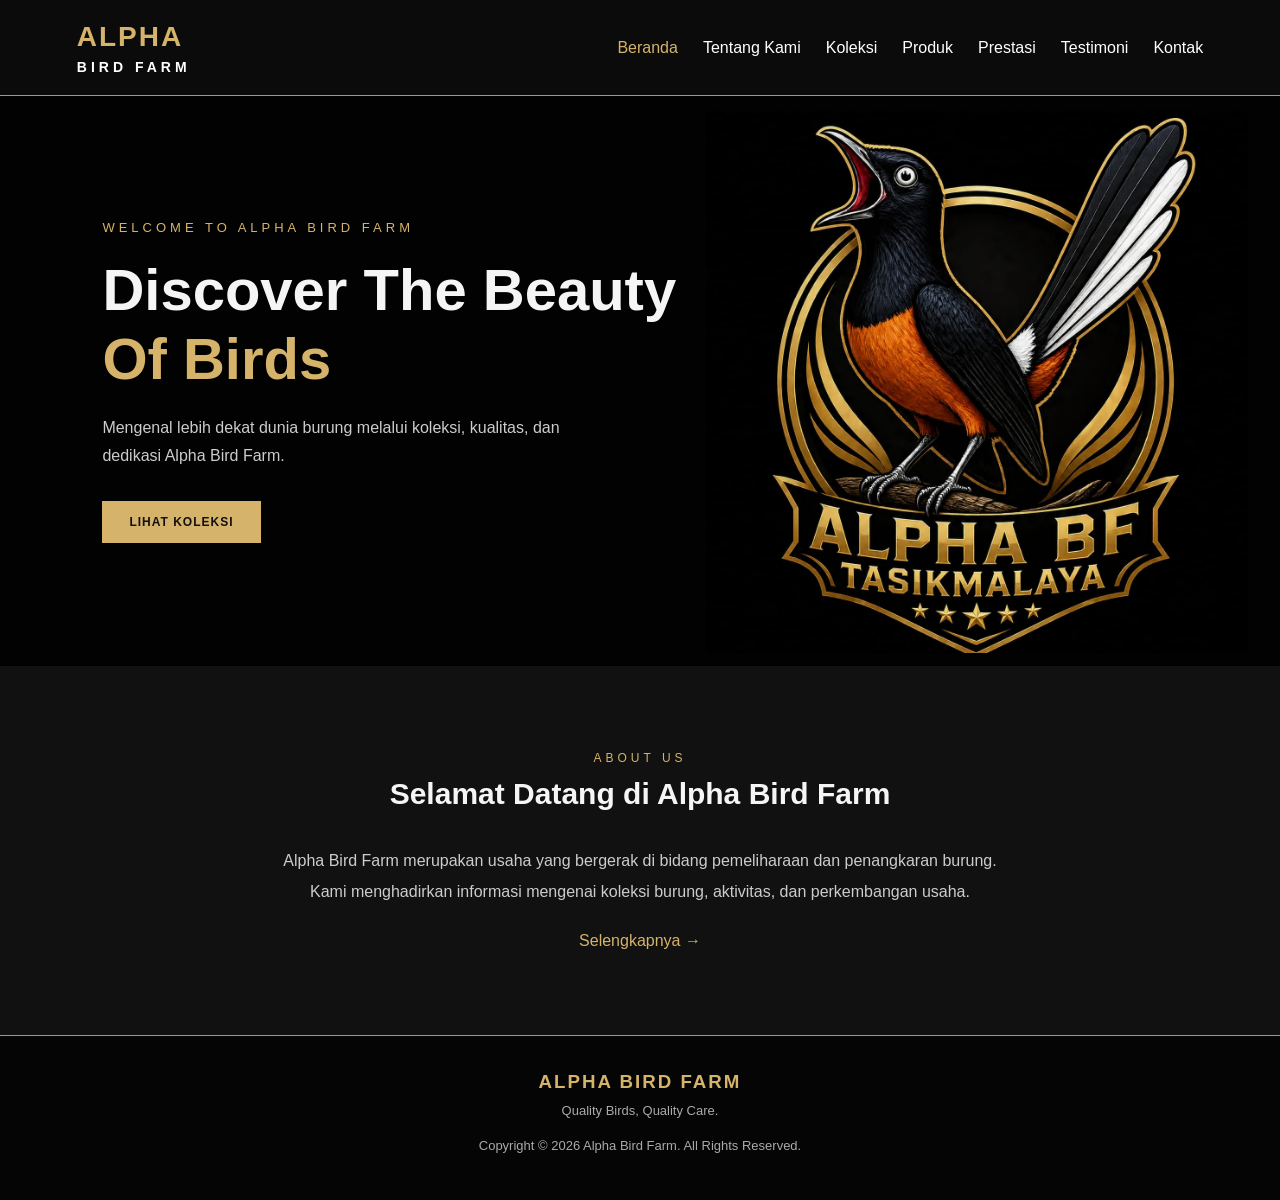
<file: index.html>
<!DOCTYPE html>
<html lang="id">
<head>
    <meta charset="UTF-8">
    <meta name="viewport" content="width=device-width, initial-scale=1.0">

    <title>Alpha Bird Farm | Home</title>

    <!-- CSS -->
    <link rel="stylesheet" href="css/style.css">
</head>
<body>

    <!-- HEADER -->
    <header id="aby_header">

        <div class="aby_logo">
            <h2>ALPHA <span>BIRD FARM</span></h2>
        </div>

        <!-- NAVBAR -->
        <nav class="aby_navbar">
            <a href="index.html" class="aby_active">Beranda</a>
            <a href="tentang.html">Tentang Kami</a>
            <a href="koleksi.html">Koleksi</a>
            <a href="produk.html">Produk</a>
            <a href="prestasi.html">Prestasi</a>
            <a href="testimoni.html">Testimoni</a>
            <a href="kontak.html">Kontak</a>
        </nav>

    </header>

    <!-- HERO SECTION -->
    <section id="aby_hero">

        <div class="aby_hero_content">

            <p class="aby_subtitle">WELCOME TO ALPHA BIRD FARM</p>

            <h1>
                Discover The Beauty
                <span>Of Birds</span>
            </h1>

            <p class="aby_description">
                Mengenal lebih dekat dunia burung melalui
                koleksi, kualitas, dan dedikasi Alpha Bird Farm.
            </p>

            <a href="koleksi.html" class="aby_button">
                LIHAT KOLEKSI
            </a>

        </div>

    </section>

    <!-- INTRODUCTION -->
    <section id="aby_intro">

        <div class="aby_section_title">
            <p>ABOUT US</p>
            <h2>Selamat Datang di Alpha Bird Farm</h2>
        </div>

        <div class="aby_intro_content">

            <p>
                Alpha Bird Farm merupakan usaha yang bergerak
                di bidang pemeliharaan dan penangkaran burung.
                Kami menghadirkan informasi mengenai koleksi
                burung, aktivitas, dan perkembangan usaha.
            </p>

            <a href="tentang.html" class="aby_text_link">
                Selengkapnya →
            </a>

        </div>

    </section>

    <!-- FOOTER -->
    <footer id="aby_footer">

        <h3>ALPHA BIRD FARM</h3>

        <p>Quality Birds, Quality Care.</p>

        <p class="aby_copyright">
            Copyright © 2026 Alpha Bird Farm.
            All Rights Reserved.
        </p>

    </footer>

    <!-- JAVASCRIPT -->
    <script src="js/script.js"></script>

</body>
</html>
</file>
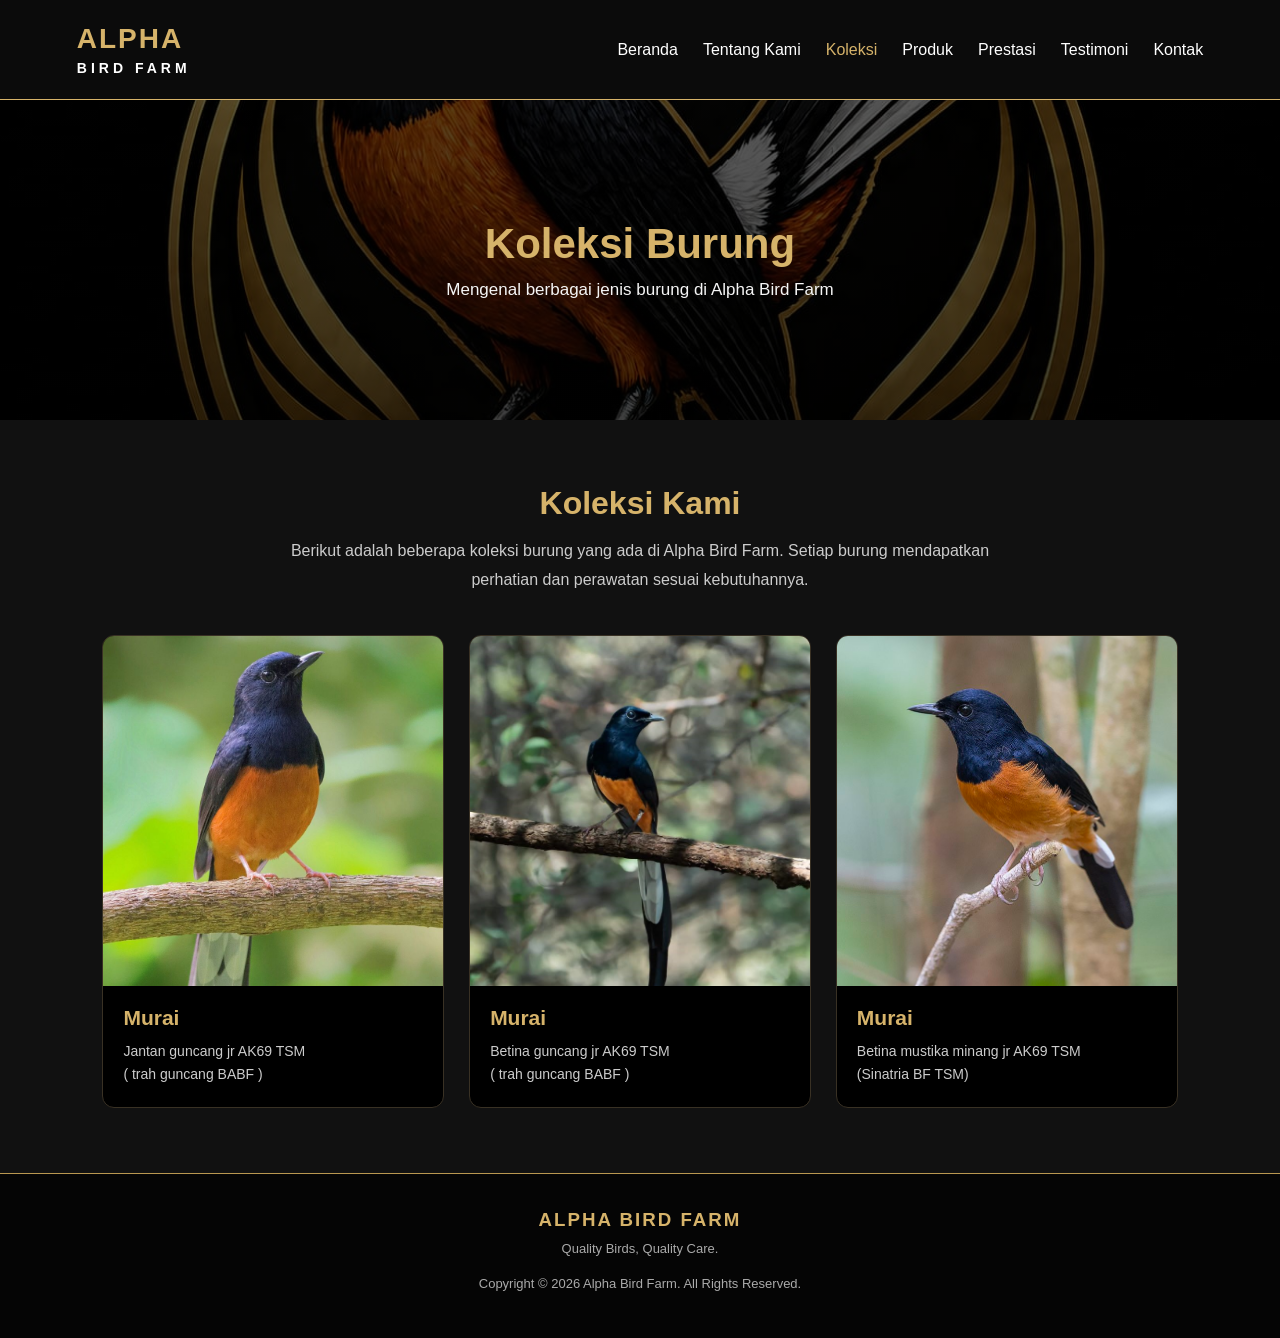
<file: koleksi.html>
<!DOCTYPE html>
<html lang="id">
<head>
    <meta charset="UTF-8">
    <meta name="viewport" content="width=device-width, initial-scale=1.0">
    <title>Koleksi Burung - Alpha Bird Farm</title>
    <link rel="stylesheet" href="css/style.css">
</head>
<body>

    <header class="aby_header">
        <div class="aby_logo">
            <h2>ALPHA <span>BIRD FARM</span></h2>
        </div>

        <nav class="aby_navbar">
            <a href="index.html">Beranda</a>
            <a href="tentang.html">Tentang Kami</a>
            <a href="koleksi.html" class="aby_active">Koleksi</a>
            <a href="produk.html">Produk</a>
            <a href="prestasi.html">Prestasi</a>
            <a href="testimoni.html">Testimoni</a>
            <a href="kontak.html">Kontak</a>
        </nav>
    </header>

    <section class="aby_collection_banner">
        <div>
            <h1>Koleksi Burung</h1>
            <p>Mengenal berbagai jenis burung di Alpha Bird Farm</p>
        </div>
    </section>

    <section class="aby_collection_section">
        <div class="aby_section_heading">
            <h2>Koleksi Kami</h2>
            <p>
                Berikut adalah beberapa koleksi burung yang ada di
                Alpha Bird Farm. Setiap burung mendapatkan perhatian
                dan perawatan sesuai kebutuhannya.
            </p>
        </div>

        <div class="aby_bird_grid">

            <div class="aby_bird_card">
                <img src="image/koleksi1.png" alt="Koleksi burung pertama">
                <div class="aby_bird_info">
                    <h3>Murai</h3>
                    <p>Jantan guncang jr AK69 TSM<br>( trah guncang BABF )</p>
                </div>
            </div>

            <div class="aby_bird_card">
                <img src="image/koleksi2.png" alt="Koleksi burung kedua">
                <div class="aby_bird_info">
                    <h3>Murai</h3>
                    <p>Betina guncang jr AK69 TSM<br>( trah guncang BABF )</p>
                </div>
            </div>

            <div class="aby_bird_card">
                <img src="image/koleksi3.png" alt="Koleksi burung ketiga">
                <div class="aby_bird_info">
                    <h3>Murai</h3>
                    <p>Betina mustika minang jr AK69 TSM<br>(Sinatria BF TSM)</p>
                </div>
            </div>
        </div>
    </section>

    <!-- FOOTER -->
    <footer id="aby_footer">

        <h3>ALPHA BIRD FARM</h3>

        <p>Quality Birds, Quality Care.</p>

        <p class="aby_copyright">
            Copyright © 2026 Alpha Bird Farm.
            All Rights Reserved.
        </p>

    </footer>

    <script src="js/script.js"></script>
</body>
</html>
</file>
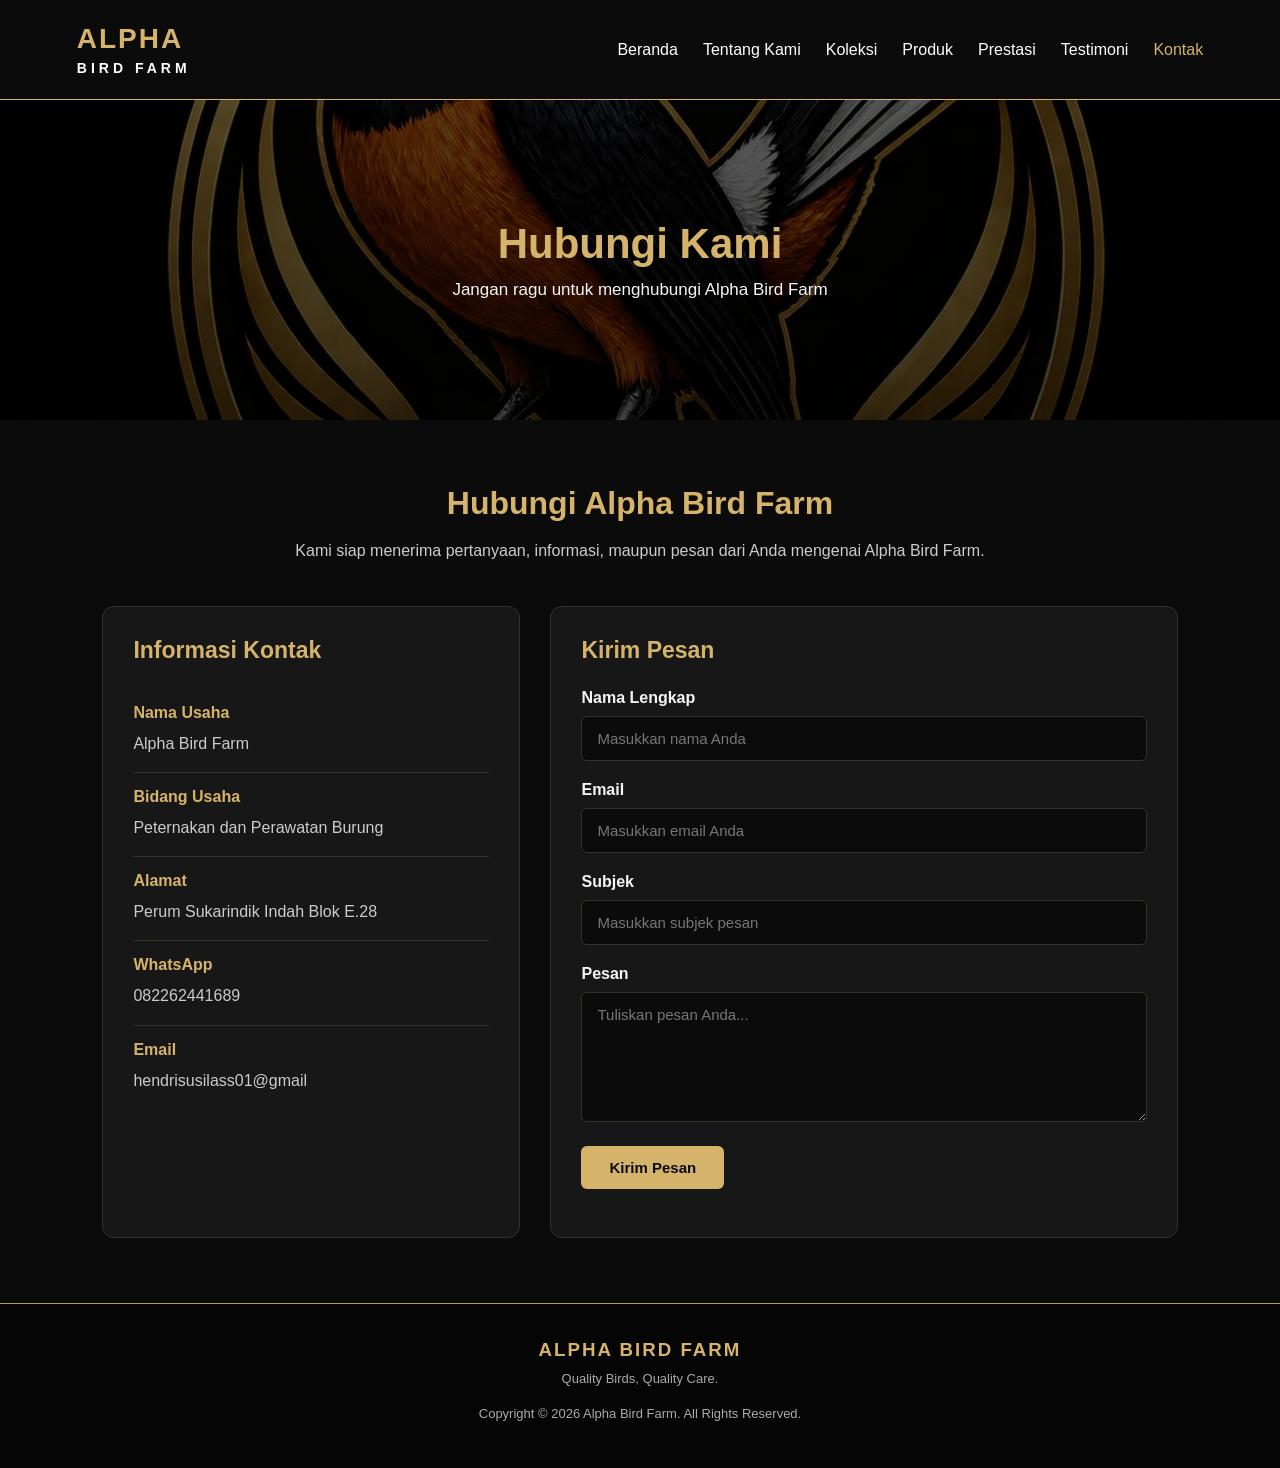
<file: kontak.html>
<!DOCTYPE html>
<html lang="id">
<head>
    <meta charset="UTF-8">
    <meta name="viewport" content="width=device-width, initial-scale=1.0">
    <title>Kontak - Alpha Bird Farm</title>
    <link rel="stylesheet" href="css/style.css">
</head>
<body>

    <header class="aby_header">
        <div class="aby_logo">
            <h2>ALPHA <span>BIRD FARM</span></h2>
        </div>

        <nav class="aby_navbar">
            <a href="index.html">Beranda</a>
            <a href="tentang.html">Tentang Kami</a>
            <a href="koleksi.html">Koleksi</a>
            <a href="produk.html">Produk</a>
            <a href="prestasi.html">Prestasi</a>
            <a href="testimoni.html">Testimoni</a>
            <a href="kontak.html" class="aby_active">Kontak</a>
        </nav>
    </header>

    <section class="aby_contact_banner">
        <div>
            <h1>Hubungi Kami</h1>
            <p>Jangan ragu untuk menghubungi Alpha Bird Farm</p>
        </div>
    </section>

    <section class="aby_contact_section">

        <div class="aby_contact_heading">
            <h2>Hubungi Alpha Bird Farm</h2>
            <p>
                Kami siap menerima pertanyaan, informasi, maupun
                pesan dari Anda mengenai Alpha Bird Farm.
            </p>
        </div>

        <div class="aby_contact_container">

            <div class="aby_contact_info">
                <h3>Informasi Kontak</h3>

                <div class="aby_contact_item">
                    <h4>Nama Usaha</h4>
                    <p>Alpha Bird Farm</p>
                </div>

                <div class="aby_contact_item">
                    <h4>Bidang Usaha</h4>
                    <p>Peternakan dan Perawatan Burung</p>
                </div>

                <div class="aby_contact_item">
                    <h4>Alamat</h4>
                    <p>Perum Sukarindik Indah Blok E.28</p>
                </div>

                <div class="aby_contact_item">
                    <h4>WhatsApp</h4>
                    <p>082262441689</p>
                </div>

                <div class="aby_contact_item">
                    <h4>Email</h4>
                    <p>hendrisusilass01@gmail</p>
                </div>
            </div>

            <div class="aby_contact_form_box">
                <h3>Kirim Pesan</h3>

                <form id="aby_contact_form">

                    <div class="aby_form_group">
                        <label for="aby_nama">Nama Lengkap</label>
                        <input
                            type="text"
                            id="aby_nama"
                            name="nama"
                            placeholder="Masukkan nama Anda"
                            required>
                    </div>

                    <div class="aby_form_group">
                        <label for="aby_email">Email</label>
                        <input
                            type="email"
                            id="aby_email"
                            name="email"
                            placeholder="Masukkan email Anda"
                            required>
                    </div>

                    <div class="aby_form_group">
                        <label for="aby_subjek">Subjek</label>
                        <input
                            type="text"
                            id="aby_subjek"
                            name="subjek"
                            placeholder="Masukkan subjek pesan"
                            required>
                    </div>

                    <div class="aby_form_group">
                        <label for="aby_pesan">Pesan</label>
                        <textarea
                            id="aby_pesan"
                            name="pesan"
                            rows="6"
                            placeholder="Tuliskan pesan Anda..."
                            required></textarea>
                    </div>

                    <button type="submit" class="aby_contact_button">
                        Kirim Pesan
                    </button>

                    <p id="aby_form_status" class="aby_form_status"></p>

                </form>
            </div>

        </div>
    </section>

    <!-- FOOTER -->
    <footer id="aby_footer">

        <h3>ALPHA BIRD FARM</h3>

        <p>Quality Birds, Quality Care.</p>

        <p class="aby_copyright">
            Copyright © 2026 Alpha Bird Farm.
            All Rights Reserved.
        </p>

    </footer>

    <script src="js/script.js"></script>
</body>
</html>
</file>
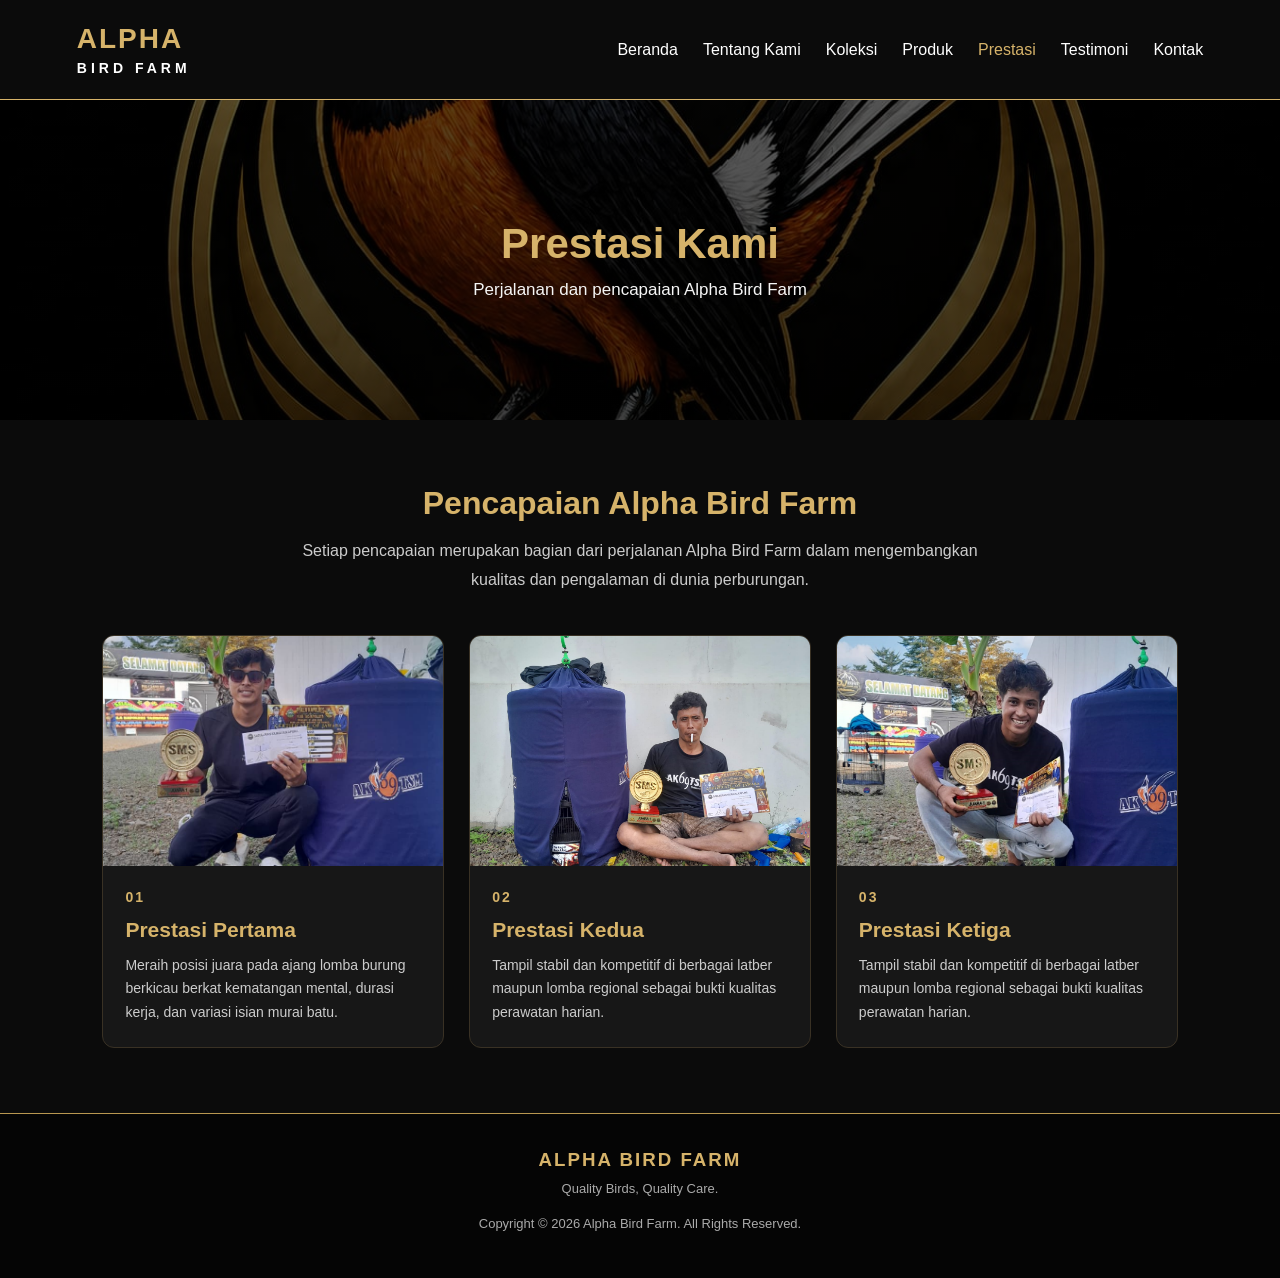
<file: prestasi.html>
<!DOCTYPE html>
<html lang="id">
<head>
    <meta charset="UTF-8">
    <meta name="viewport" content="width=device-width, initial-scale=1.0">
    <title>Prestasi - Alpha Bird Farm</title>
    <link rel="stylesheet" href="css/style.css">
</head>
<body>

    <header class="aby_header">
        <div class="aby_logo">
            <h2>ALPHA <span>BIRD FARM</span></h2>
        </div>

        <nav class="aby_navbar">
            <a href="index.html">Beranda</a>
            <a href="tentang.html">Tentang Kami</a>
            <a href="koleksi.html">Koleksi</a>
            <a href="produk.html">Produk</a>
            <a href="prestasi.html" class="aby_active">Prestasi</a>
            <a href="testimoni.html">Testimoni</a>
            <a href="kontak.html">Kontak</a>
        </nav>
    </header>

    <section class="aby_achievement_banner">
        <div>
            <h1>Prestasi Kami</h1>
            <p>Perjalanan dan pencapaian Alpha Bird Farm</p>
        </div>
    </section>

    <section class="aby_achievement_section">

        <div class="aby_achievement_heading">
            <h2>Pencapaian Alpha Bird Farm</h2>
            <p>
                Setiap pencapaian merupakan bagian dari perjalanan
                Alpha Bird Farm dalam mengembangkan kualitas dan
                pengalaman di dunia perburungan.
            </p>
        </div>

        <div class="aby_achievement_grid">

            <div class="aby_achievement_card">
                <img src="image/prestasi1.png" alt="Dokumentasi prestasi pertama">
                <div class="aby_achievement_info">
                    <span class="aby_achievement_number">01</span>
                    <h3>Prestasi Pertama</h3>
                    <p>
                        Meraih posisi juara pada ajang lomba burung berkicau berkat kematangan mental, durasi kerja, dan variasi isian murai batu.
                    </p>
                </div>
            </div>

            <div class="aby_achievement_card">
                <img src="image/prestasi2.png" alt="Dokumentasi prestasi kedua">
                <div class="aby_achievement_info">
                    <span class="aby_achievement_number">02</span>
                    <h3>Prestasi Kedua</h3>
                    <p>
                        Tampil stabil dan kompetitif di berbagai latber maupun lomba regional sebagai bukti kualitas perawatan harian.
                    </p>
                </div>
            </div>

            <div class="aby_achievement_card">
                <img src="image/prestasi3.png" alt="Dokumentasi prestasi ketiga">
                <div class="aby_achievement_info">
                    <span class="aby_achievement_number">03</span>
                    <h3>Prestasi Ketiga</h3>
                    <p>
                       Tampil stabil dan kompetitif di berbagai latber maupun lomba regional sebagai bukti kualitas perawatan harian.
                    </p>
                </div>
            </div>

        </div>
    </section>

    <!-- FOOTER -->
    <footer id="aby_footer">

        <h3>ALPHA BIRD FARM</h3>

        <p>Quality Birds, Quality Care.</p>

        <p class="aby_copyright">
            Copyright © 2026 Alpha Bird Farm.
            All Rights Reserved.
        </p>

    </footer>

    <script src="js/script.js"></script>
</body>
</html>
</file>
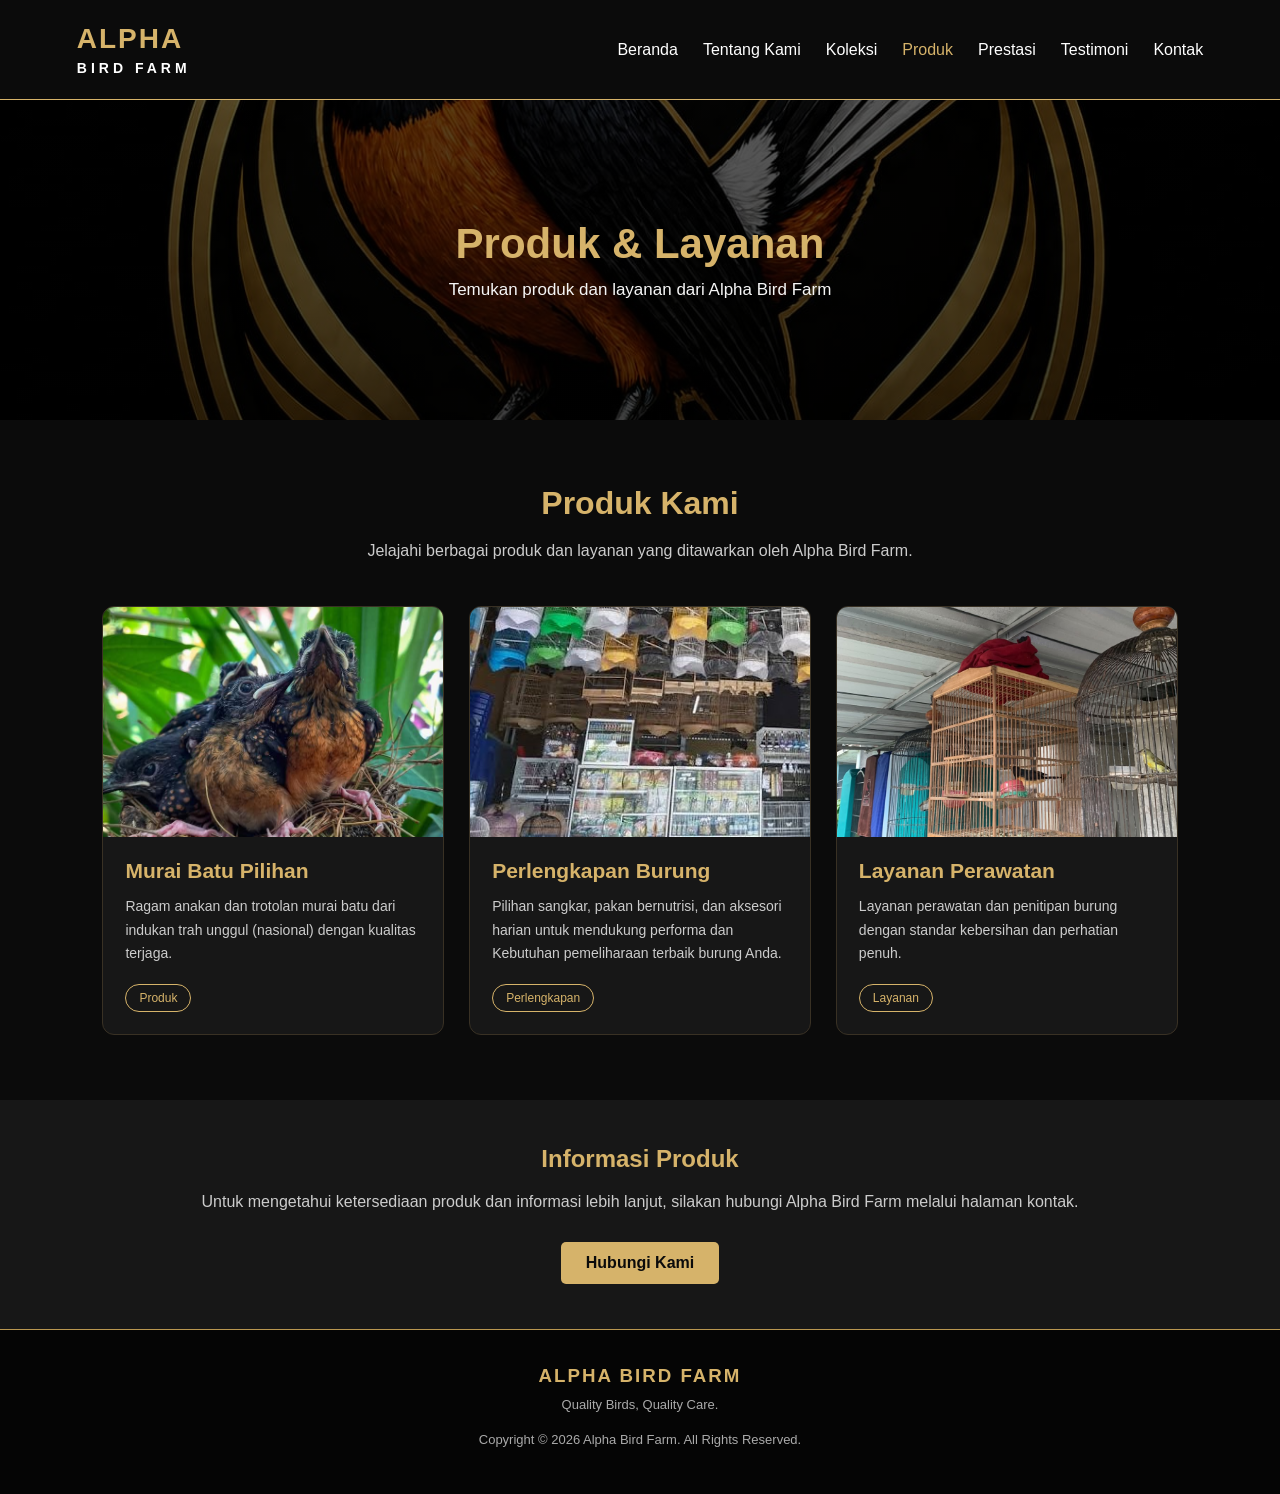
<file: produk.html>
<!DOCTYPE html>
<html lang="id">
<head>
    <meta charset="UTF-8">
    <meta name="viewport" content="width=device-width, initial-scale=1.0">
    <title>Produk - Alpha Bird Farm</title>
    <link rel="stylesheet" href="css/style.css">
</head>
<body>

    <header class="aby_header">
        <div class="aby_logo">
            <h2>ALPHA <span>BIRD FARM</span></h2>
        </div>

        <nav class="aby_navbar">
            <a href="index.html">Beranda</a>
            <a href="tentang.html">Tentang Kami</a>
            <a href="koleksi.html">Koleksi</a>
            <a href="produk.html" class="aby_active">Produk</a>
            <a href="prestasi.html">Prestasi</a>
            <a href="testimoni.html">Testimoni</a>
            <a href="kontak.html">Kontak</a>
        </nav>
    </header>

    <section class="aby_product_banner">
        <div>
            <h1>Produk & Layanan</h1>
            <p>Temukan produk dan layanan dari Alpha Bird Farm</p>
        </div>
    </section>

    <section class="aby_product_section">
        <div class="aby_product_heading">
            <h2>Produk Kami</h2>
            <p>
                Jelajahi berbagai produk dan layanan yang ditawarkan
                oleh Alpha Bird Farm.
            </p>
        </div>

        <div class="aby_product_grid">

            <div class="aby_product_card">
                <img src="image/produk1.png" alt="Burung pilihan">
                <div class="aby_product_info">
                    <h3>Murai Batu Pilihan</h3>
                    <p>
                       Ragam anakan dan trotolan murai batu dari indukan trah unggul (nasional) dengan kualitas terjaga.
                    </p>
                    <span class="aby_product_label">Produk</span>
                </div>
            </div>

            <div class="aby_product_card">
                <img src="image/produk2.png" alt="Perlengkapan burung">
                <div class="aby_product_info">
                    <h3>Perlengkapan Burung</h3>
                    <p>
                       Pilihan sangkar, pakan bernutrisi, dan aksesori harian untuk mendukung performa dan Kebutuhan pemeliharaan terbaik burung Anda.
                    </p>
                    <span class="aby_product_label">Perlengkapan</span>
                </div>
            </div>

            <div class="aby_product_card">
                <img src="image/produk3.png" alt="Layanan perawatan">
                <div class="aby_product_info">
                    <h3>Layanan Perawatan</h3>
                    <p>
                        Layanan perawatan dan penitipan burung dengan standar kebersihan dan perhatian penuh.
                    </p>
                    <span class="aby_product_label">Layanan</span>
                </div>
            </div>

        </div>
    </section>

    <section class="aby_product_note">
        <h2>Informasi Produk</h2>
        <p>
            Untuk mengetahui ketersediaan produk dan informasi lebih lanjut,
            silakan hubungi Alpha Bird Farm melalui halaman kontak.
        </p>
        <a href="kontak.html" class="aby_product_button">Hubungi Kami</a>
    </section>

    <!-- FOOTER -->
    <footer id="aby_footer">

        <h3>ALPHA BIRD FARM</h3>

        <p>Quality Birds, Quality Care.</p>

        <p class="aby_copyright">
            Copyright © 2026 Alpha Bird Farm.
            All Rights Reserved.
        </p>

    </footer>

    <script src="js/script.js"></script>
</body>
</html>
</file>
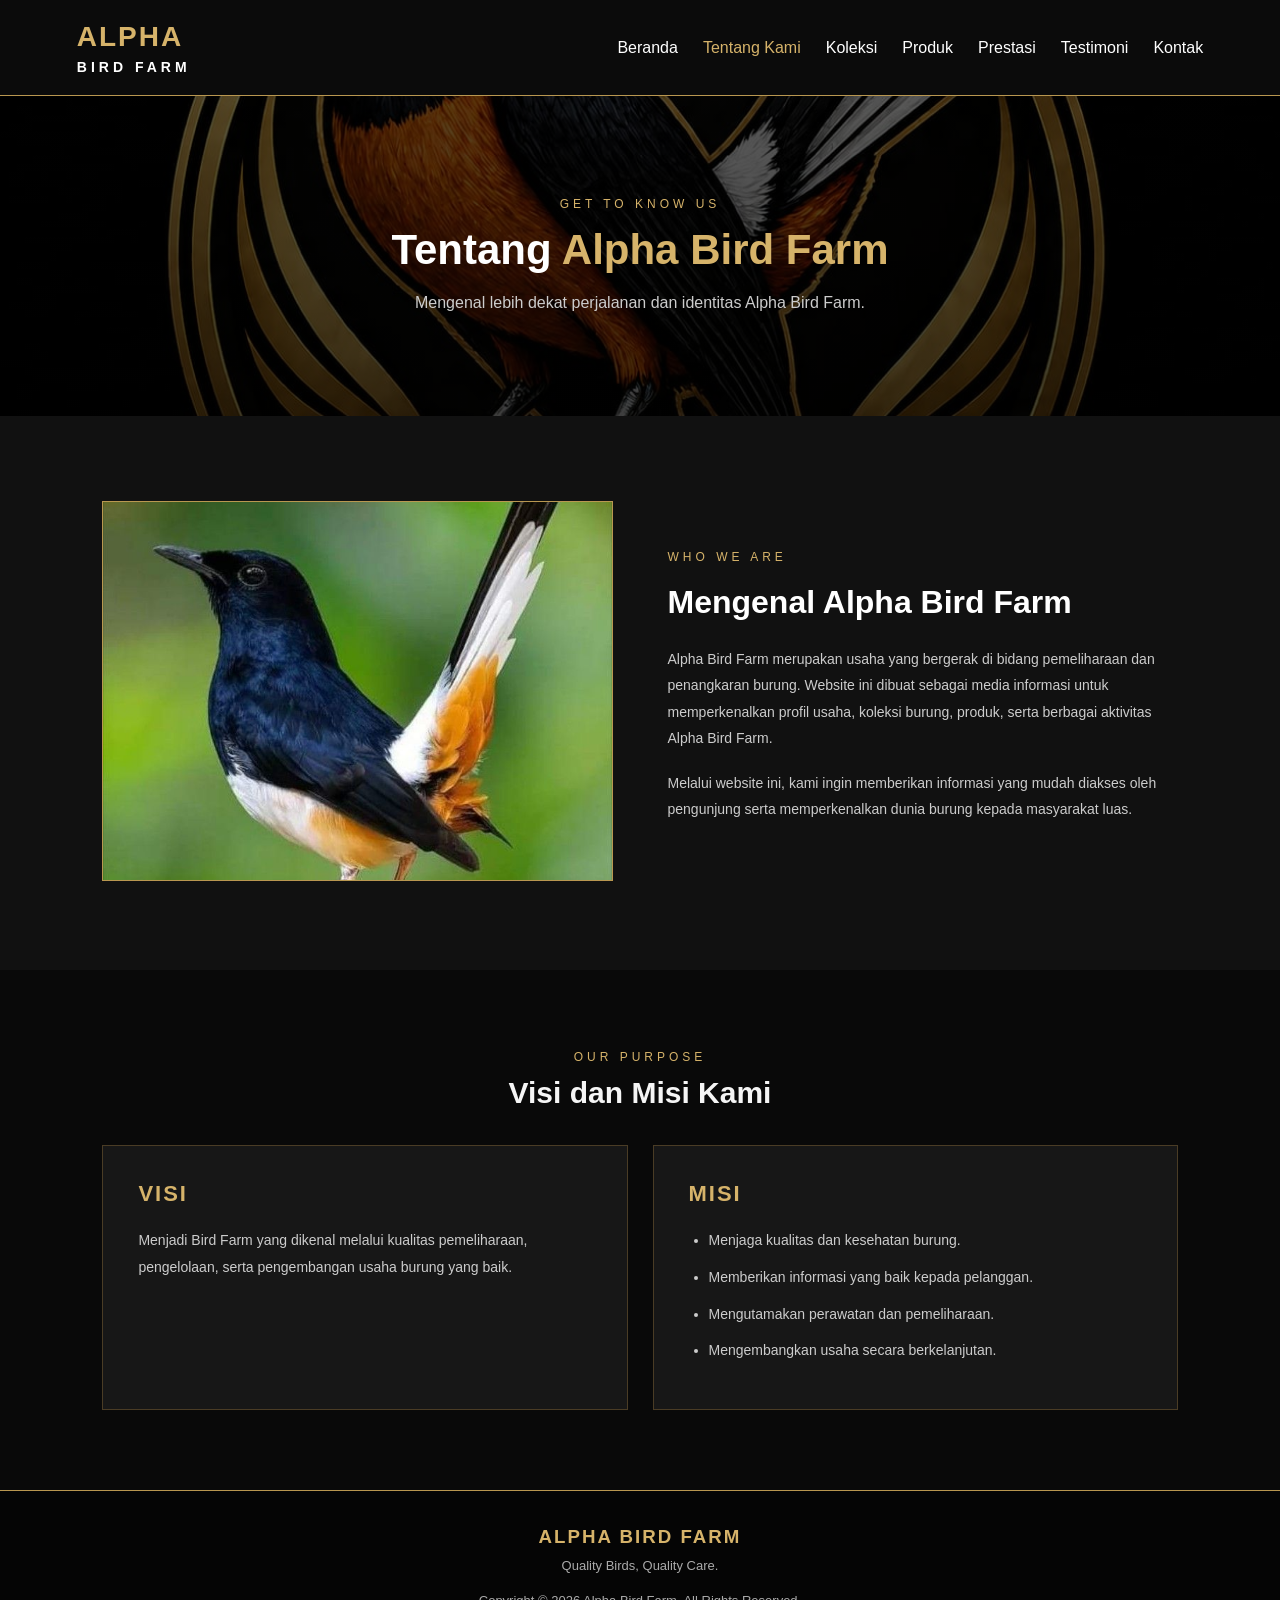
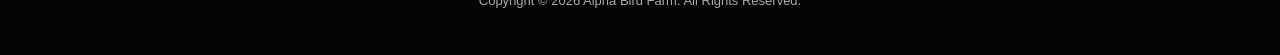
<file: tentang.html>
<!DOCTYPE html>
<html lang="id">
<head>
    <meta charset="UTF-8">
    <meta name="viewport" content="width=device-width, initial-scale=1.0">

    <title>Tentang Kami | Alpha Bird Farm</title>

    <link rel="stylesheet" href="css/style.css">
</head>
<body>

    <!-- HEADER -->
    <header id="aby_header">

        <div class="aby_logo">
            <h2>ALPHA <span>BIRD FARM</span></h2>
        </div>

        <!-- NAVBAR -->
        <nav class="aby_navbar">
            <a href="index.html">Beranda</a>
            <a href="tentang.html" class="aby_active">Tentang Kami</a>
            <a href="koleksi.html">Koleksi</a>
            <a href="produk.html">Produk</a>
            <a href="prestasi.html">Prestasi</a>
            <a href="testimoni.html">Testimoni</a>
            <a href="kontak.html">Kontak</a>
        </nav>

    </header>

    <!-- PAGE BANNER -->
    <section id="aby_about_banner">

        <div class="aby_about_banner_content">
            <p>GET TO KNOW US</p>
            <h1>Tentang <span>Alpha Bird Farm</span></h1>
            <p>
                Mengenal lebih dekat perjalanan dan identitas
                Alpha Bird Farm.
            </p>
        </div>

    </section>

    <!-- PROFILE -->
    <section id="aby_about">

        <div class="aby_about_image">
            <img src="image/tentangkami.png"
                 alt="Koleksi burung Alpha Bird Farm">
        </div>

        <div class="aby_about_text">

            <p class="aby_subtitle">WHO WE ARE</p>

            <h2>Mengenal Alpha Bird Farm</h2>

            <p>
                Alpha Bird Farm merupakan usaha yang bergerak
                di bidang pemeliharaan dan penangkaran burung.
                Website ini dibuat sebagai media informasi
                untuk memperkenalkan profil usaha, koleksi burung,
                produk, serta berbagai aktivitas Alpha Bird Farm.
            </p>

            <p>
                Melalui website ini, kami ingin memberikan
                informasi yang mudah diakses oleh pengunjung
                serta memperkenalkan dunia burung kepada
                masyarakat luas.
            </p>

        </div>

    </section>

    <!-- VISION AND MISSION -->
    <section id="aby_vision_mission">

        <div class="aby_section_title">
            <p>OUR PURPOSE</p>
            <h2>Visi dan Misi Kami</h2>
        </div>

        <div class="aby_vm_container">

            <div class="aby_vm_card">

                <h3>VISI</h3>

                <p>
                    Menjadi Bird Farm yang dikenal melalui
                    kualitas pemeliharaan, pengelolaan,
                    serta pengembangan usaha burung yang baik.
                </p>

            </div>

            <div class="aby_vm_card">

                <h3>MISI</h3>

                <ul>
                    <li>Menjaga kualitas dan kesehatan burung.</li>
                    <li>Memberikan informasi yang baik kepada pelanggan.</li>
                    <li>Mengutamakan perawatan dan pemeliharaan.</li>
                    <li>Mengembangkan usaha secara berkelanjutan.</li>
                </ul>

            </div>

        </div>

    </section>

    <!-- FOOTER -->
    <!-- FOOTER -->
    <footer id="aby_footer">

        <h3>ALPHA BIRD FARM</h3>

        <p>Quality Birds, Quality Care.</p>

        <p class="aby_copyright">
            Copyright © 2026 Alpha Bird Farm.
            All Rights Reserved.
        </p>

    </footer>

    <script src="js/script.js"></script>

</body>
</html>
</file>
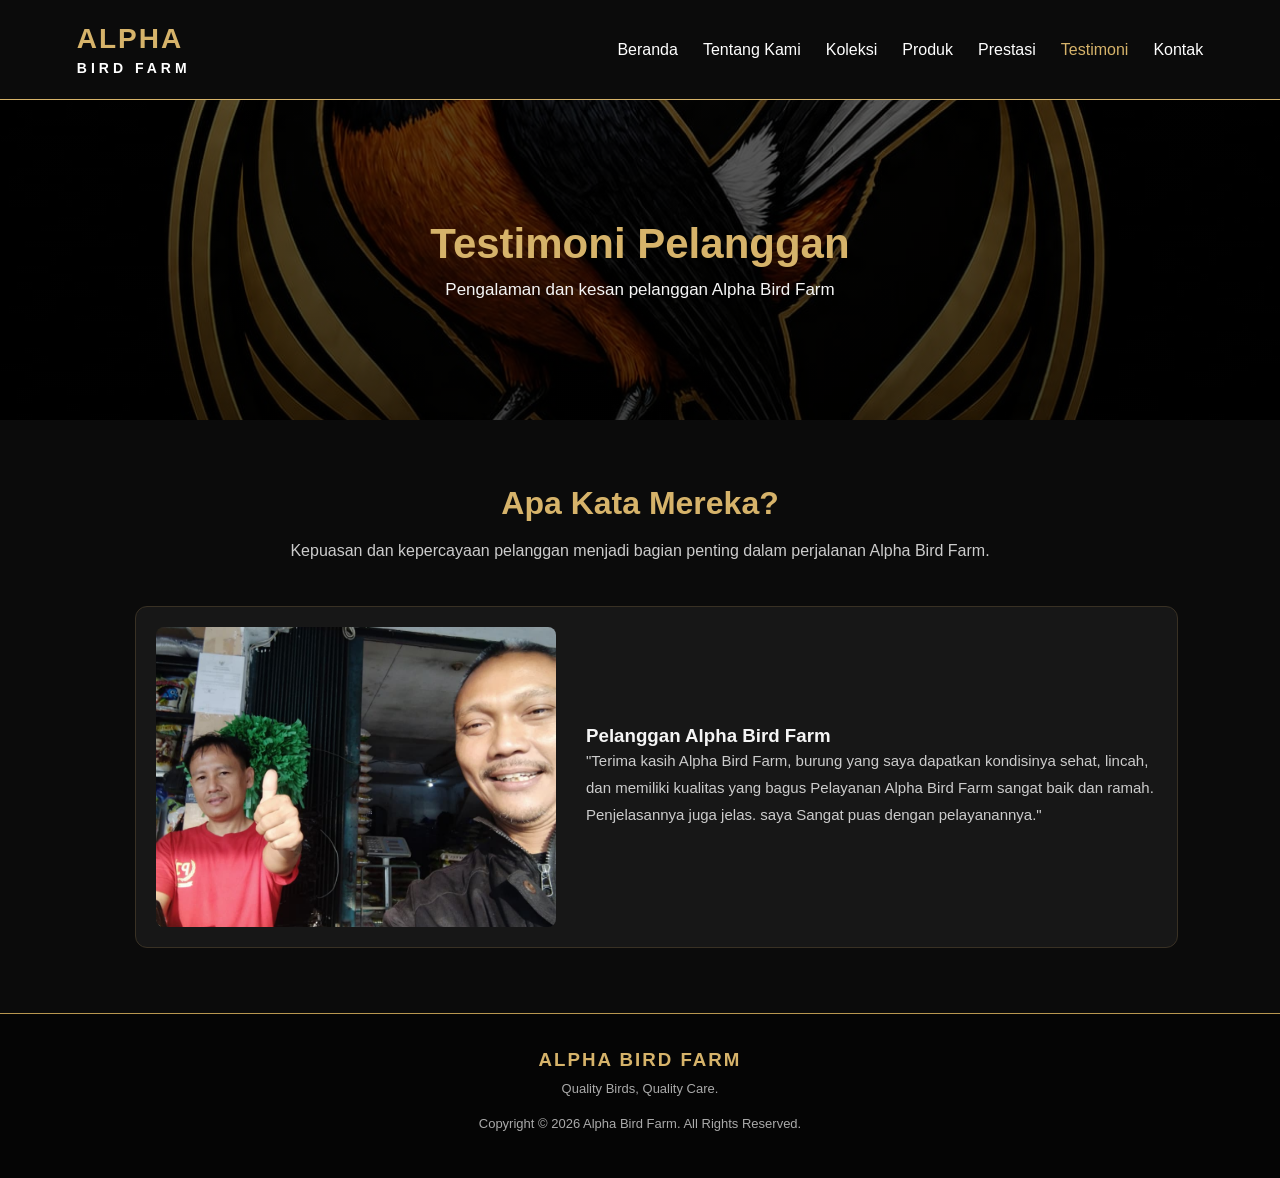
<file: testimoni.html>
<!DOCTYPE html>
<html lang="id">
<head>
    <meta charset="UTF-8">
    <meta name="viewport" content="width=device-width, initial-scale=1.0">
    <title>Testimoni - Alpha Bird Farm</title>
    <link rel="stylesheet" href="css/style.css">
</head>
<body>

    <header class="aby_header">
        <div class="aby_logo">
            <h2>ALPHA <span>BIRD FARM</span></h2>
        </div>

        <nav class="aby_navbar">
            <a href="index.html">Beranda</a>
            <a href="tentang.html">Tentang Kami</a>
            <a href="koleksi.html">Koleksi</a>
            <a href="produk.html">Produk</a>
            <a href="prestasi.html">Prestasi</a>
            <a href="testimoni.html" class="aby_active">Testimoni</a>
            <a href="kontak.html">Kontak</a>
        </nav>
    </header>

    <section class="aby_testimonial_banner">
        <div>
            <h1>Testimoni Pelanggan</h1>
            <p>Pengalaman dan kesan pelanggan Alpha Bird Farm</p>
        </div>
    </section>

    <section class="aby_testimonial_section">

        <div class="aby_testimonial_heading">
            <h2>Apa Kata Mereka?</h2>
            <p>
                Kepuasan dan kepercayaan pelanggan menjadi bagian
                penting dalam perjalanan Alpha Bird Farm.
            </p>
        </div>

        <div class="aby_testimonial_grid">
            
            
        <div class="aby_testimonial_card">

            <img src="image/testimoni2.png"
                alt="Foto pelanggan"
                class="aby_testimonial_photo">

            <div class="aby_testimonial_content">

                <h3 class="aby_customer_name">
                    Pelanggan Alpha Bird Farm
                </h3>

                <p class="aby_testimonial_text">
                   "Terima kasih Alpha Bird Farm, burung yang saya dapatkan kondisinya sehat, lincah, dan memiliki kualitas yang bagus Pelayanan Alpha Bird Farm sangat baik dan ramah. Penjelasannya juga jelas. saya Sangat puas dengan pelayanannya."
                </p>


            </div>
        </div>
    </section>

    <!-- FOOTER -->
    <footer id="aby_footer">

        <h3>ALPHA BIRD FARM</h3>

        <p>Quality Birds, Quality Care.</p>

        <p class="aby_copyright">
            Copyright © 2026 Alpha Bird Farm.
            All Rights Reserved.
        </p>

    </footer>

    <script src="js/script.js"></script>
</body>
</html>
</file>
<file: css/style.css>
/* =========================
   GLOBAL STYLE
========================= */

* {
    margin: 0;
    padding: 0;
    box-sizing: border-box;
}

body {
    font-family: Arial, Helvetica, sans-serif;
    background-color: #0b0b0b;
    color: #f5f5f5;
}

/* =========================
   HEADER
========================= */

#aby_header {
    width: 100%;
    min-height: 85px;
    background-color: #0b0b0b;
    display: flex;
    align-items: center;
    justify-content: space-between;
    padding: 20px 6%;
    border-bottom: 1px solid #b99750;
}

.aby_logo h2 {
    color: #d6b36a;
    font-size: 25px;
    letter-spacing: 2px;
}

.aby_logo span {
    color: white;
    display: block;
    font-size: 12px;
    letter-spacing: 5px;
    margin-top: 5px;
}

/* =========================
   NAVBAR
========================= */

.aby_navbar {
    display: flex;
    gap: 22px;
    align-items: center;
}

.aby_navbar a {
    text-decoration: none;
    color: #eeeeee;
    font-size: 13px;
    transition: 0.3s;
}

.aby_navbar a:hover,
.aby_navbar .aby_active {
    color: #d6b36a;
}

/* =========================
   HERO SECTION
========================= */

#aby_hero {
    min-height: 570px;
    display: flex;
    align-items: center;
    padding: 70px 8%;
    box-sizing: border-box;

    background-color: #020202;

    background-image:
        linear-gradient(
            90deg,
            rgba(0,0,0,0.15),
            rgba(0,0,0,0)
        ),
        url("../image/banner.png");

    background-size: cover, auto 95%;
    background-position: center, calc(55% + 300px) center;
    background-repeat: no-repeat;
}

.aby_hero_content {
    max-width: 650px;
}

.aby_subtitle {
    color: #d6b36a;
    letter-spacing: 4px;
    font-size: 13px;
    margin-bottom: 20px;
}

.aby_hero_content h1 {
    font-size: 58px;
    line-height: 1.2;
    margin-bottom: 20px;
}

.aby_hero_content h1 span {
    color: #d6b36a;
}

.aby_description {
    color: #cccccc;
    line-height: 1.8;
    max-width: 500px;
    margin-bottom: 30px;
}

/* =========================
   BUTTON
========================= */

.aby_button {
    display: inline-block;
    background-color: #d6b36a;
    color: #111111;
    padding: 14px 27px;
    text-decoration: none;
    font-size: 12px;
    font-weight: bold;
    letter-spacing: 1px;
    transition: 0.3s;
}

.aby_button:hover {
    background-color: #ffffff;
    transform: translateY(-3px);
}

/* =========================
   INTRODUCTION
========================= */

#aby_intro {
    padding: 85px 8%;
    background-color: #111111;
}

.aby_section_title {
    text-align: center;
    margin-bottom: 35px;
}

.aby_section_title p {
    color: #d6b36a;
    letter-spacing: 4px;
    font-size: 12px;
    margin-bottom: 12px;
}

.aby_section_title h2 {
    font-size: 30px;
}

.aby_intro_content {
    max-width: 750px;
    margin: auto;
    text-align: center;
}

.aby_intro_content p {
    color: #cccccc;
    line-height: 1.9;
    margin-bottom: 25px;
}

.aby_text_link {
    color: #d6b36a;
    text-decoration: none;
}

/* =========================
   FOOTER
========================= */

#aby_footer {
    padding: 35px 20px;
    text-align: center;
    background-color: #050505;
    border-top: 1px solid #b99750;
}

#aby_footer h3 {
    color: #d6b36a;
    margin-bottom: 10px;
    letter-spacing: 2px;
}

#aby_footer p {
    color: #aaaaaa;
    font-size: 13px;
    margin-bottom: 12px;
}

.aby_copyright {
    margin-top: 20px;
}

/* =========================
   RESPONSIVE MOBILE
========================= */

@media screen and (max-width: 600px) {

    /* HEADER */
    #aby_header {
        min-height: auto;
        padding: 20px 12px;
        flex-direction: column;
        gap: 20px;
    }

    .aby_logo h2 {
        font-size: 25px;
        text-align: center;
    }

    .aby_logo h2 span {
        font-size: 11px;
    }

    /* NAVIGASI */
    .aby_navbar {
        display: flex;
        justify-content: center;
        flex-wrap: wrap;
        gap: 14px 18px;
    }

    .aby_navbar a {
        font-size: 14px;
    }

    /* HERO SECTION */
    #aby_hero {
        min-height: 580px;
        padding: 65px 25px;
        box-sizing: border-box;
        background-position: 50% center;
        background-size: cover;
        position: relative;
        isolation: isolate;
    }

    /* LAPISAN GELAP AGAR TEKS LEBIH JELAS */
    #aby_hero::before {
        content: "";
        position: absolute;
        inset: 0;
        background: linear-gradient(
            to right,
            rgba(0, 0, 0, 0.88),
            rgba(0, 0, 0, 0.55),
            rgba(0, 0, 0, 0.20)
        );
        z-index: 0;
    }

    .aby_hero_content {
        position: relative;
        z-index: 1;
        max-width: 100%;
    }

    .aby_hero_content .aby_subtitle {
        font-size: 13px;
        letter-spacing: 3px;
        line-height: 1.6;
        margin-bottom: 20px;
    }

    .aby_hero_content h1 {
        font-size: 36px;
        line-height: 1.15;
        max-width: 100%;
        margin-bottom: 20px;
    }

    .aby_hero_content h1 span {
        display: inline;
    }

    .aby_hero_content .aby_description {
        font-size: 15px;
        line-height: 1.7;
        max-width: 100%;
        margin-bottom: 25px;
    }

    .aby_button {
        display: inline-block;
        padding: 14px 25px;
        font-size: 14px;
    }

    /* INTRODUCTION */
    #aby_intro {
        padding: 50px 25px;
    }

    .aby_section_title h2 {
        font-size: 24px;
        line-height: 1.3;
    }

    .aby_intro_content p {
        font-size: 15px;
        line-height: 1.7;
    }
}

/* HP DENGAN LAYAR KECIL */
@media screen and (max-width: 380px) {

    .aby_navbar {
        gap: 12px;
    }

    .aby_navbar a {
        font-size: 13px;
    }

    .aby_hero_content h1 {
        font-size: 31px;
    }

    .aby_hero_content .aby_subtitle {
        font-size: 11px;
    }

}


/* ===== halaman tentang ===== */
/* =========================
   ABOUT PAGE BANNER
========================= */
#aby_about_banner {
    min-height: 320px;

    background:
        linear-gradient(
            rgba(0,0,0,0.65),
            rgba(0,0,0,0.75)
        ),
        url("../image/banner.png") center/cover no-repeat;

    display: flex;
    align-items: center;
    justify-content: center;
    text-align: center;
    padding: 40px 20px;
    box-sizing: border-box;
}

.aby_about_banner_content p:first-child {
    color: #d6b36a;
    letter-spacing: 4px;
    font-size: 12px;
    margin-bottom: 15px;
}

.aby_about_banner_content h1 {
    font-size: 42px;
    color: white;
    margin-bottom: 15px;
}

.aby_about_banner_content h1 span {
    color: #d6b36a;
}

.aby_about_banner_content p:last-child {
    color: #cccccc;
    line-height: 1.7;
}


/* =========================
   ABOUT PROFILE
========================= */

#aby_about {
    background-color: #111111;
    padding: 85px 8%;

    display: flex;
    align-items: center;
    gap: 55px;
}

.aby_about_image {
    flex: 1;
}

.aby_about_image img {
    width: 100%;
    height: 380px;
    object-fit: cover;
    border: 1px solid #b99750;
}

.aby_about_text {
    flex: 1;
}

.aby_about_text .aby_subtitle {
    color: #d6b36a;
    letter-spacing: 4px;
    font-size: 12px;
    margin-bottom: 15px;
}

.aby_about_text h2 {
    color: white;
    font-size: 32px;
    margin-bottom: 25px;
}

.aby_about_text p {
    color: #cccccc;
    line-height: 1.9;
    margin-bottom: 18px;
    font-size: 14px;
}

/* =========================
   VISION AND MISSION
========================= */

#aby_vision_mission {
    padding: 80px 8%;
    background-color: #090909;
}

.aby_vm_container {
    display: grid;
    grid-template-columns: repeat(2, 1fr);
    gap: 25px;
}

.aby_vm_card {
    background-color: #171717;
    border: 1px solid #4a3c25;
    padding: 35px;
    transition: 0.3s;
}

.aby_vm_card:hover {
    border-color: #d6b36a;
    transform: translateY(-5px);
}

.aby_vm_card h3 {
    color: #d6b36a;
    font-size: 22px;
    margin-bottom: 20px;
    letter-spacing: 2px;
}

.aby_vm_card p,
.aby_vm_card li {
    color: #cccccc;
    font-size: 14px;
    line-height: 1.9;
}

.aby_vm_card ul {
    padding-left: 20px;
}

.aby_vm_card li {
    margin-bottom: 10px;
}

/* =========================
   ABOUT RESPONSIVE
========================= */


@media screen and (max-width: 768px) {

    #aby_about {
        flex-direction: column;
        gap: 35px;
    }

    .aby_about_image,
    .aby_about_text {
        width: 100%;
    }

    #aby_about_banner {
        min-height: 250px;
        background-size: auto 100%;
        background-position: center;
    }

    .aby_about_banner_content h1 {
        font-size: 30px;
    }

    .aby_about_banner_content p:last-child {
        font-size: 15px;
    }

    .aby_vm_container {
        grid-template-columns: 1fr;
    }

    .aby_about_image img {
        height: 280px;
    }

}


/* ===== HALAMAN KOLEKSI BURUNG ===== */

.aby_collection_banner {
    min-height: 320px;
    background:
        linear-gradient(rgba(0,0,0,0.65), rgba(0,0,0,0.75)),
        url("../image/banner.png") center/cover no-repeat;
    display: flex;
    justify-content: center;
    align-items: center;
    text-align: center;
    padding: 40px 20px;
}

.aby_collection_banner h1 {
    color: #d6b36a;
    font-size: 42px;
    margin-bottom: 12px;
}

.aby_collection_banner p {
    color: #f5f5f5;
    font-size: 17px;
}

.aby_collection_section {
    padding: 65px 8%;
    background: #111111;
}

.aby_section_heading {
    text-align: center;
    max-width: 700px;
    margin: 0 auto 40px;
}

.aby_section_heading h2 {
    color: #d6b36a;
    font-size: 32px;
    margin-bottom: 15px;
}

.aby_section_heading p {
    color: #cccccc;
    line-height: 1.8;
}

.aby_bird_grid {
    display: grid;
    grid-template-columns: repeat(3, 1fr);
    gap: 25px;
}

.aby_bird_card {
    background: #000000;
    border: 1px solid #393124;
    border-radius: 12px;
    overflow: hidden;
    transition: transform 0.3s, border-color 0.3s;
}

.aby_bird_card:hover {
    transform: translateY(-7px);
    border-color: #d6b36a;
}

.aby_bird_card img {
    width: 100%;
    height: 350px;
    object-fit: cover;
    display: block;
}

.aby_bird_info {
    padding: 20px;
}

.aby_bird_info h3 {
    color: #d6b36a;
    font-size: 21px;
    margin-bottom: 10px;
}

.aby_bird_info p {
    color: #cccccc;
    line-height: 1.7;
    font-size: 14px;
}

/* Tampilan layar kecil */
@media (max-width: 768px) {
    .aby_bird_grid {
        grid-template-columns: repeat(2, 1fr);
    }

    .aby_collection_banner {
        min-height: 250px;
        background-size: auto 100%;
        background-position: center;
    }

    .aby_collection_banner h1 {
        font-size: 32px;
    }

    .aby_collection_banner p {
        font-size: 15px;
    }
}

@media (max-width: 480px) {
    .aby_bird_grid {
        grid-template-columns: 1fr;
    }
}

.aby_header {
    width: 100%;
    min-height: 100px;
    padding: 0 6%;
    background: #0b0b0b;
    display: flex;
    justify-content: space-between;
    align-items: center;
    box-sizing: border-box;
    border-bottom: 1px solid #d6b36a;
}

.aby_logo {
    flex-shrink: 0;
}

.aby_logo h2 {
    color: #d6b36a;
    font-size: 28px;
    margin: 0;
    line-height: 1.2;
}

.aby_logo h2 span {
    display: block;
    color: #ffffff;
    font-size: 14px;
    letter-spacing: 4px;
}

.aby_navbar {
    display: flex;
    align-items: center;
    gap: 25px;
}

.aby_navbar a {
    color: #ffffff;
    text-decoration: none;
    font-size: 16px;
    transition: 0.3s;
}

.aby_navbar a:hover,
.aby_navbar a.aby_active {
    color: #d6b36a;
}

/* RESPONSIVE HEADER */

@media (max-width: 768px) {
    .aby_header {
        flex-direction: column;
        justify-content: center;
        gap: 15px;
        padding: 20px;
    }

    .aby_navbar {
        justify-content: center;
        flex-wrap: wrap;
        gap: 15px;
    }
}


/* ===== PRODUCT BANNER ===== */

.aby_product_banner {
    min-height: 320px;

    background:
        linear-gradient(
            rgba(0,0,0,0.65),
            rgba(0,0,0,0.75)
        ),
        url("../image/banner.png") center/cover no-repeat;

    display: flex;
    justify-content: center;
    align-items: center;
    text-align: center;
    padding: 40px 20px;
    box-sizing: border-box;
}

.aby_product_banner h1 {
    color: #d6b36a;
    font-size: 42px;
    margin-bottom: 12px;
}

.aby_product_banner p {
    color: #f5f5f5;
    font-size: 17px;
}

.aby_product_section {
    padding: 65px 8%;
    background: #0b0b0b;
}

.aby_product_heading {
    text-align: center;
    margin-bottom: 40px;
}

.aby_product_heading h2 {
    color: #d6b36a;
    font-size: 32px;
    margin-bottom: 15px;
}

.aby_product_heading p {
    color: #cccccc;
    line-height: 1.8;
}

.aby_product_grid {
    display: grid;
    grid-template-columns: repeat(3, 1fr);
    gap: 25px;
}

.aby_product_card {
    background: #171717;
    border: 1px solid #393124;
    border-radius: 12px;
    overflow: hidden;
    transition: 0.3s;
}

.aby_product_card:hover {
    transform: translateY(-7px);
    border-color: #d6b36a;
}

.aby_product_card img {
    width: 100%;
    height: 230px;
    object-fit: cover;
    display: block;
}

.aby_product_info {
    padding: 22px;
}

.aby_product_info h3 {
    color: #d6b36a;
    font-size: 21px;
    margin-bottom: 12px;
}

.aby_product_info p {
    color: #cccccc;
    font-size: 14px;
    line-height: 1.7;
    margin-bottom: 18px;
}

.aby_product_label {
    display: inline-block;
    color: #d6b36a;
    border: 1px solid #d6b36a;
    padding: 6px 13px;
    border-radius: 20px;
    font-size: 12px;
}

.aby_product_note {
    background: #171717;
    padding: 45px 20px;
    text-align: center;
}

.aby_product_note h2 {
    color: #d6b36a;
    margin-bottom: 15px;
}

.aby_product_note p {
    color: #cccccc;
    line-height: 1.8;
    margin-bottom: 25px;
}

.aby_product_button {
    display: inline-block;
    background: #d6b36a;
    color: #0b0b0b;
    padding: 12px 25px;
    border-radius: 5px;
    text-decoration: none;
    font-weight: bold;
    transition: all 0.3s ease;
    cursor: pointer;
}

.aby_product_button:hover {
    background: #f0dfc6;
    color: #000000;
    transform: translateY(-5px);
    box-shadow: 0 6px 15px rgba(214, 179, 106, 0.35);
}


/* Tampilan responsif */
@media (max-width: 768px) {
    .aby_product_grid {
        grid-template-columns: repeat(2, 1fr);
    }

    .aby_product_banner {
        min-height: 250px;
        background-size: auto 100%;
        background-position: center;
    }

    .aby_product_banner h1 {
        font-size: 32px;
    }

    .aby_product_banner p {
        font-size: 15px;
    }
}

@media (max-width: 480px) {
    .aby_product_grid {
        grid-template-columns: 1fr;
    }
}


/* ===== HALAMAN PRESTASI ===== */
.aby_achievement_banner {
    min-height: 320px;

    background:
        linear-gradient(
            rgba(0,0,0,0.65),
            rgba(0,0,0,0.75)
        ),
        url("../image/banner.png") center/cover no-repeat;

    display: flex;
    justify-content: center;
    align-items: center;
    text-align: center;
    padding: 40px 20px;
    box-sizing: border-box;
}

.aby_achievement_banner h1 {
    color: #d6b36a;
    font-size: 42px;
    margin-bottom: 12px;
}

.aby_achievement_banner p {
    color: #f5f5f5;
    font-size: 17px;
}

.aby_achievement_section {
    padding: 65px 8%;
    background: #0b0b0b;
}

.aby_achievement_heading {
    text-align: center;
    max-width: 700px;
    margin: 0 auto 40px;
}

.aby_achievement_heading h2 {
    color: #d6b36a;
    font-size: 32px;
    margin-bottom: 15px;
}

.aby_achievement_heading p {
    color: #cccccc;
    line-height: 1.8;
}

.aby_achievement_grid {
    display: grid;
    grid-template-columns: repeat(3, minmax(0, 1fr));
    gap: 25px;
}

.aby_achievement_card {
    background: #171717;
    border: 1px solid #393124;
    border-radius: 12px;
    overflow: hidden;
    transition: 0.3s ease;
}

.aby_achievement_card:hover {
    transform: translateY(-7px);
    border-color: #d6b36a;
    box-shadow: 0 8px 20px rgba(214, 179, 106, 0.12);
}

.aby_achievement_card img {
    width: 100%;
    height: 230px;
    object-fit: cover;
    display: block;
}

.aby_achievement_info {
    padding: 22px;
}

.aby_achievement_number {
    color: #d6b36a;
    font-size: 14px;
    font-weight: bold;
    letter-spacing: 2px;
}

.aby_achievement_info h3 {
    color: #d6b36a;
    font-size: 21px;
    margin: 12px 0;
}

.aby_achievement_info p {
    color: #cccccc;
    font-size: 14px;
    line-height: 1.7;
}

/* RESPONSIVE */

@media (max-width: 768px) {
    .aby_achievement_grid {
        grid-template-columns: repeat(2, 1fr);
    }

    .aby_achievement_banner {
        min-height: 250px;
        background-size: auto 100%;
        background-position: center;
    }

    .aby_achievement_banner h1 {
        font-size: 32px;
    }

    .aby_achievement_banner p {
        font-size: 15px;
    }
}

@media (max-width: 480px) {
    .aby_achievement_grid {
        grid-template-columns: 1fr;
    }

    .aby_achievement_section {
        padding: 45px 5%;
    }
}

/* ===== HALAMAN TESTIMONI ===== */
.aby_testimonial_banner {
    min-height: 320px;

    background:
        linear-gradient(
            rgba(0,0,0,0.65),
            rgba(0,0,0,0.75)
        ),
        url("../image/banner.png") center/cover no-repeat;

    display: flex;
    justify-content: center;
    align-items: center;
    text-align: center;
    padding: 40px 20px;
    box-sizing: border-box;
}

.aby_testimonial_banner h1 {
    color: #d6b36a;
    font-size: 42px;
    margin-bottom: 12px;
}

.aby_testimonial_banner p {
    color: #f5f5f5;
    font-size: 17px;
}


.aby_testimonial_section {
    padding: 65px 8%;
    background: #0b0b0b;
}

.aby_testimonial_heading {
    text-align: center;
    max-width: 700px;
    margin: 0 auto 40px;
}

.aby_testimonial_heading h2 {
    color: #d6b36a;
    font-size: 32px;
    margin-bottom: 15px;
}

.aby_testimonial_heading p {
    color: #cccccc;
    line-height: 1.8;
}

/* KARTU TESTIMONI */

.aby_testimonial_grid {
    display: grid;
    grid-template-columns: 1fr;
    max-width: 100%;
    margin: 0;
    padding-left: 3%;
    gap: 25px;
}

.aby_testimonial_card {
    display: flex;
    align-items: center;
    gap: 30px;
    background: #171717;
    border: 1px solid #393124;
    border-radius: 12px;
    padding: 20px;
    width: 100%;
    max-width: 1100px;
    transition: 0.3s ease;
}

.aby_testimonial_card:hover {
    transform: translateY(-5px);
    border-color: #d6b36a;
    box-shadow: 0 8px 20px rgba(214, 179, 106, 0.2);
}

/* FOTO DI KIRI */

.aby_testimonial_photo {
    width: 40%;
    height: 300px;
    object-fit: cover;
    border-radius: 8px;
    display: block;
    flex-shrink: 0;
}

/* TEKS DI KANAN */

.aby_testimonial_text {
    flex: 1;
    color: #cccccc;
    font-size: 15px;
    line-height: 1.8;
    margin: 0;
}

/* RESPONSIVE */

@media (max-width: 768px) {

    .aby_testimonial_banner {
        min-height: 250px;
        background-size: auto 100%;
        background-position: center;
    }

    .aby_testimonial_banner h1 {
        font-size: 32px;
    }

    .aby_testimonial_banner p {
        font-size: 15px;
    }

    .aby_testimonial_grid {
        width: 100%;
        margin: auto;
    }

    .aby_testimonial_card {
        flex-direction: column;
        min-height: auto;
    }

    .aby_testimonial_photo {
        width: 100%;
        height: 280px;
    }
}

/* ===== HALAMAN KONTAK ===== */
.aby_contact_banner {
    min-height: 320px;

    background:
        linear-gradient(
            rgba(0,0,0,0.65),
            rgba(0,0,0,0.75)
        ),
        url("../image/banner.png") center/cover no-repeat;

    display: flex;
    justify-content: center;
    align-items: center;
    text-align: center;
    padding: 40px 20px;
    box-sizing: border-box;
}

.aby_contact_banner h1 {
    color: #d6b36a;
    font-size: 42px;
    margin-bottom: 12px;
}

.aby_contact_banner p {
    color: #f5f5f5;
    font-size: 17px;
}


.aby_contact_section {
    padding: 65px 8%;
    background: #0b0b0b;
}

.aby_contact_heading {
    text-align: center;
    max-width: 700px;
    margin: 0 auto 40px;
}

.aby_contact_heading h2 {
    color: #d6b36a;
    font-size: 32px;
    margin-bottom: 15px;
}

.aby_contact_heading p {
    color: #cccccc;
    line-height: 1.8;
}

.aby_contact_container {
    display: grid;
    grid-template-columns: 0.8fr 1.2fr;
    gap: 30px;
    max-width: 1100px;
    margin: auto;
}

.aby_contact_info,
.aby_contact_form_box {
    background: #171717;
    border: 1px solid #393124;
    border-radius: 12px;
    padding: 30px;
}

.aby_contact_info h3,
.aby_contact_form_box h3 {
    color: #d6b36a;
    font-size: 23px;
    margin-bottom: 25px;
}

.aby_contact_item {
    border-bottom: 1px solid #393124;
    padding: 15px 0;
}

.aby_contact_item:last-child {
    border-bottom: none;
}

.aby_contact_item h4 {
    color: #d6b36a;
    font-size: 16px;
    margin-bottom: 8px;
}

.aby_contact_item p {
    color: #cccccc;
    line-height: 1.7;
    overflow-wrap: anywhere;
}

.aby_form_group {
    margin-bottom: 20px;
}

.aby_form_group label {
    display: block;
    color: #f5f5f5;
    margin-bottom: 9px;
    font-weight: bold;
}

.aby_form_group input,
.aby_form_group textarea {
    width: 100%;
    padding: 13px 15px;
    background: #0b0b0b;
    border: 1px solid #393124;
    border-radius: 6px;
    color: #f5f5f5;
    font-family: Arial, sans-serif;
    font-size: 15px;
    outline: none;
    box-sizing: border-box;
    transition: 0.3s;
}

.aby_form_group input:focus,
.aby_form_group textarea:focus {
    border-color: #d6b36a;
    box-shadow: 0 0 8px rgba(214, 179, 106, 0.15);
}

.aby_form_group input::placeholder,
.aby_form_group textarea::placeholder {
    color: #777777;
}

.aby_form_group textarea {
    resize: vertical;
}

.aby_contact_button {
    background: #d6b36a;
    color: #0b0b0b;
    border: none;
    padding: 13px 28px;
    border-radius: 6px;
    font-size: 15px;
    font-weight: bold;
    cursor: pointer;
    transition: 0.3s ease;
}

.aby_contact_button:hover {
    background: #f0d18a;
    transform: translateY(-4px);
    box-shadow: 0 6px 15px rgba(214, 179, 106, 0.25);
}

.aby_form_status {
    margin-top: 18px;
    color: #d6b36a;
    line-height: 1.6;
}

/* RESPONSIVE */
@media (max-width: 768px) {
    .aby_contact_container {
        grid-template-columns: 1fr;
    }

    .aby_contact_banner {
        min-height: 250px;
        background-size: auto 100%;
        background-position: center;
    }

    .aby_contact_banner h1 {
        font-size: 32px;
    }

    .aby_contact_banner p {
        font-size: 15px;
    }

    .aby_contact_section {
        padding: 45px 5%;
    }
}

@media (max-width: 480px) {
    .aby_contact_info,
    .aby_contact_form_box {
        padding: 22px;
    }
}

/* NAVIGASI MOBILE SATU BARIS */
@media screen and (max-width: 600px) {

    .aby_navbar {
        display: flex;
        flex-wrap: nowrap;
        justify-content: flex-start;
        align-items: center;
        gap: 20px;

        width: 100%;
        overflow-x: auto;
        white-space: nowrap;

        padding: 5px 10px 12px;
        box-sizing: border-box;
    }

    .aby_navbar a {
        flex-shrink: 0;
        font-size: 14px;
    }

    /* Menyembunyikan scrollbar */
    .aby_navbar::-webkit-scrollbar {
        display: none;
    }

    .aby_navbar {
        scrollbar-width: none;
    }
}
</file>
